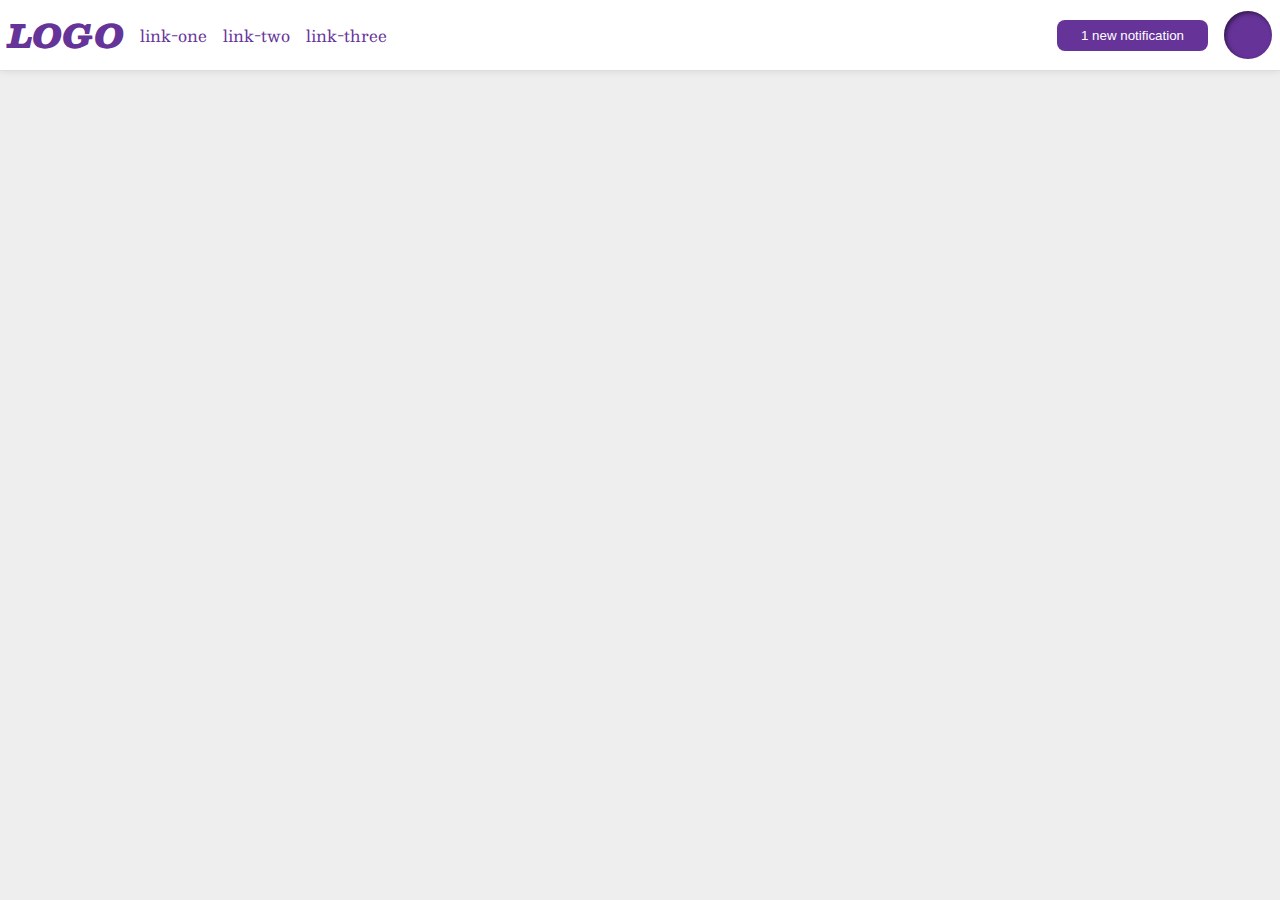
<file: foundations/flex/03-flex-header-2/index.html>
<!DOCTYPE html>
<html lang="en">
  <head>
    <meta charset="UTF-8">
    <meta http-equiv="X-UA-Compatible" content="IE=edge">
    <meta name="viewport" content="width=device-width, initial-scale=1.0">
    <title>Flex Header 2</title>
    <link rel="stylesheet" href="style.css">
  </head>
  <body>
    <div class="header">
      <div class="left">
        <div class="logo">
          LOGO
        </div>
        <ul class="links">
          <li><a href="https://google.com">link-one</a></li>
          <li><a href="https://google.com">link-two</a></li>
          <li><a href="https://google.com">link-three</a></li>
        </ul>
      </div>
        <div class="right">
      <button class="notifications">
        1 new notification
      </button>
      <div class="profile-image"></div>
    </div>
  </div> 
  </body>
</html>
</file>
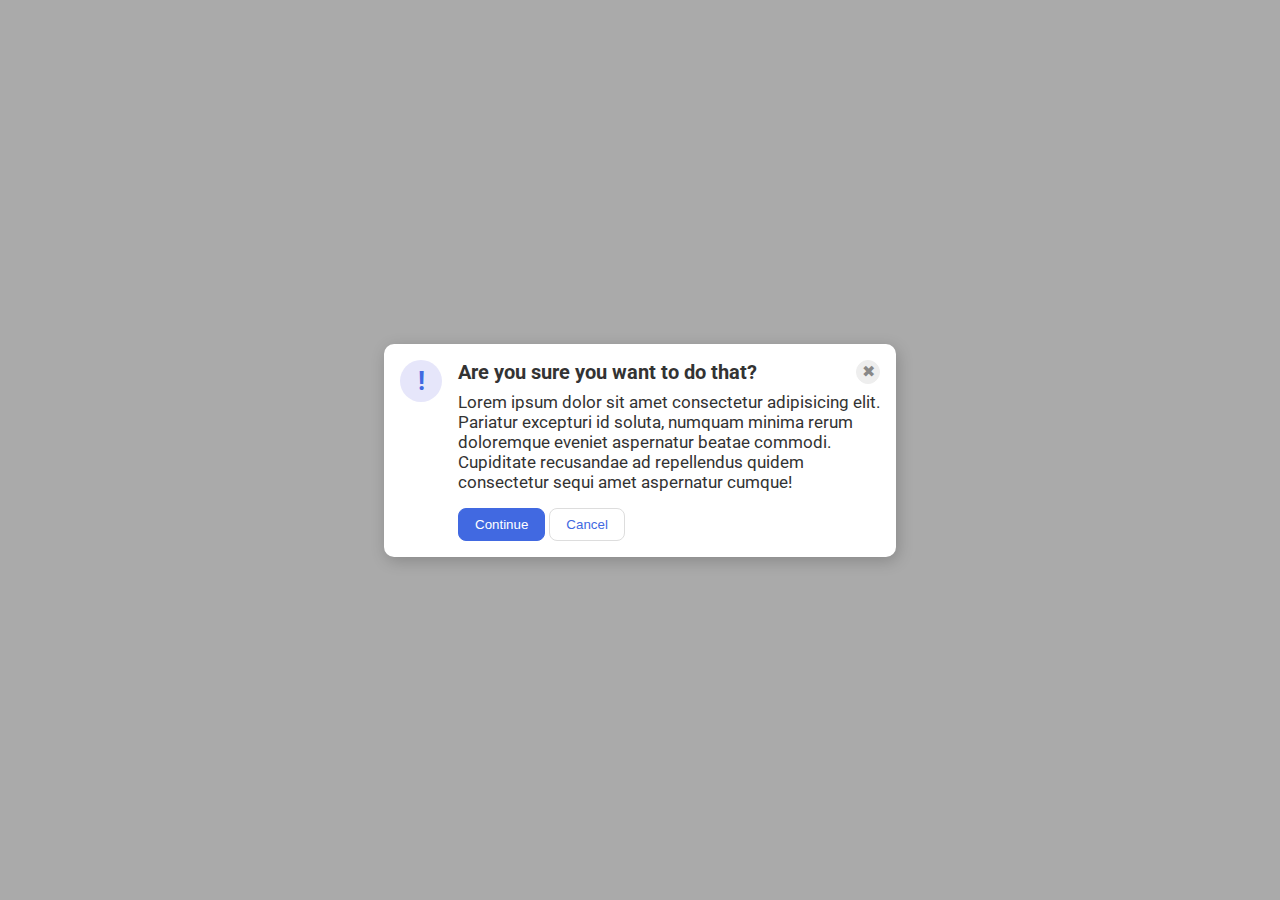
<file: foundations/flex/05-flex-modal/index.html>
<!DOCTYPE html>
<html lang="en">
  <head>
    <meta charset="UTF-8">
    <meta http-equiv="X-UA-Compatible" content="IE=edge">
    <meta name="viewport" content="width=device-width, initial-scale=1.0">
    <link rel="stylesheet" href="style.css">
    <title>Modal</title>
  </head>
  <body>
    <div class="modal">
        <div class="icon">!</div>
        <div class="container">
          <div class="header">Are you sure you want to do that?
             <button class="close-button">✖</button>
          </div>
        <div class="text">Lorem ipsum dolor sit amet consectetur adipisicing elit. Pariatur excepturi id soluta, numquam minima rerum doloremque eveniet aspernatur beatae commodi. Cupiditate recusandae ad repellendus quidem consectetur sequi amet aspernatur cumque!</div>
        <button class="continue">Continue</button>
        <button class="cancel">Cancel</button>
      </div>
    </div>
  </body>
</html>
</file>
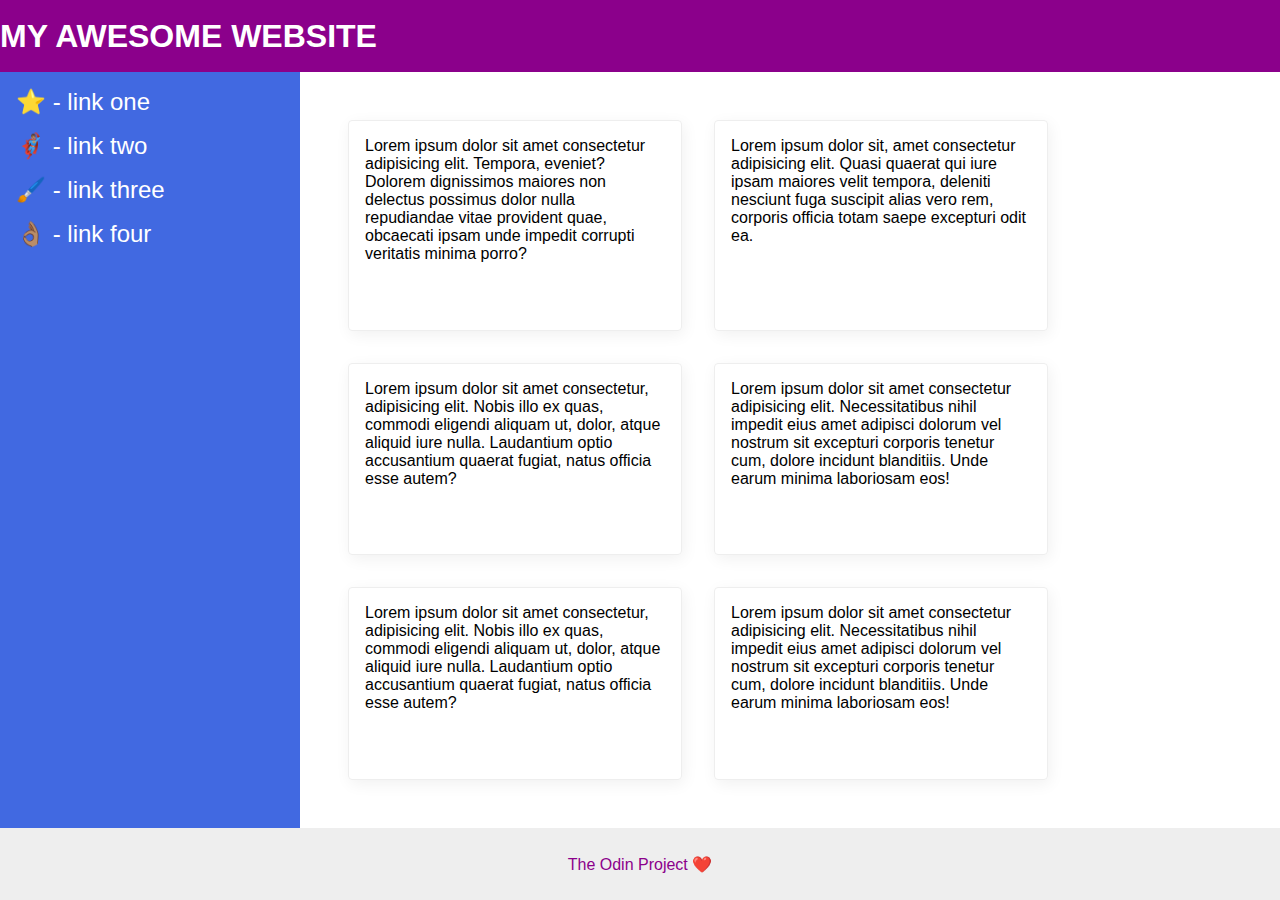
<file: foundations/flex/07-flex-layout-2/index.html>
<!DOCTYPE html>
<html lang="en">
  <head>
    <meta charset="UTF-8">
    <meta http-equiv="X-UA-Compatible" content="IE=edge">
    <meta name="viewport" content="width=device-width, initial-scale=1.0">
    <title>The Holy Grail</title>
    <link rel="stylesheet" href="style.css">
  </head>
  <body>
    <div class="header">
      MY AWESOME WEBSITE
    </div>
    <div class="body">
    <div class="sidebar">
      <ul>
        <li><a href="#">⭐ - link one</a></li>
        <li><a href="#">🦸🏽‍♂️ - link two</a></li>
        <li><a href="#">🖌️ - link three</a></li>
        <li><a href="#">👌🏽 - link four</a></li>
      </ul>
    </div>
    <div class="content">
    <div class="card">Lorem ipsum dolor sit amet consectetur adipisicing elit. Tempora, eveniet? Dolorem dignissimos maiores non delectus possimus dolor nulla repudiandae vitae provident quae, obcaecati ipsam unde impedit corrupti veritatis minima porro?</div>
    <div class="card">Lorem ipsum dolor sit, amet consectetur adipisicing elit. Quasi quaerat qui iure ipsam maiores velit tempora, deleniti nesciunt fuga suscipit alias vero rem, corporis officia totam saepe excepturi odit ea.</div>
    <div class="card">Lorem ipsum dolor sit amet consectetur, adipisicing elit. Nobis illo ex quas, commodi eligendi aliquam ut, dolor, atque aliquid iure nulla. Laudantium optio accusantium quaerat fugiat, natus officia esse autem?</div>
    <div class="card">Lorem ipsum dolor sit amet consectetur adipisicing elit. Necessitatibus nihil impedit eius amet adipisci dolorum vel nostrum sit excepturi corporis tenetur cum, dolore incidunt blanditiis. Unde earum minima laboriosam eos!</div>
    <div class="card">Lorem ipsum dolor sit amet consectetur, adipisicing elit. Nobis illo ex quas, commodi eligendi aliquam ut, dolor, atque aliquid iure nulla. Laudantium optio accusantium quaerat fugiat, natus officia esse autem?</div>
    <div class="card">Lorem ipsum dolor sit amet consectetur adipisicing elit. Necessitatibus nihil impedit eius amet adipisci dolorum vel nostrum sit excepturi corporis tenetur cum, dolore incidunt blanditiis. Unde earum minima laboriosam eos!</div>
    </div>
    </div>
    <div class="footer">
      The Odin Project ❤️
    </div>
  </body>
</html>
</file>
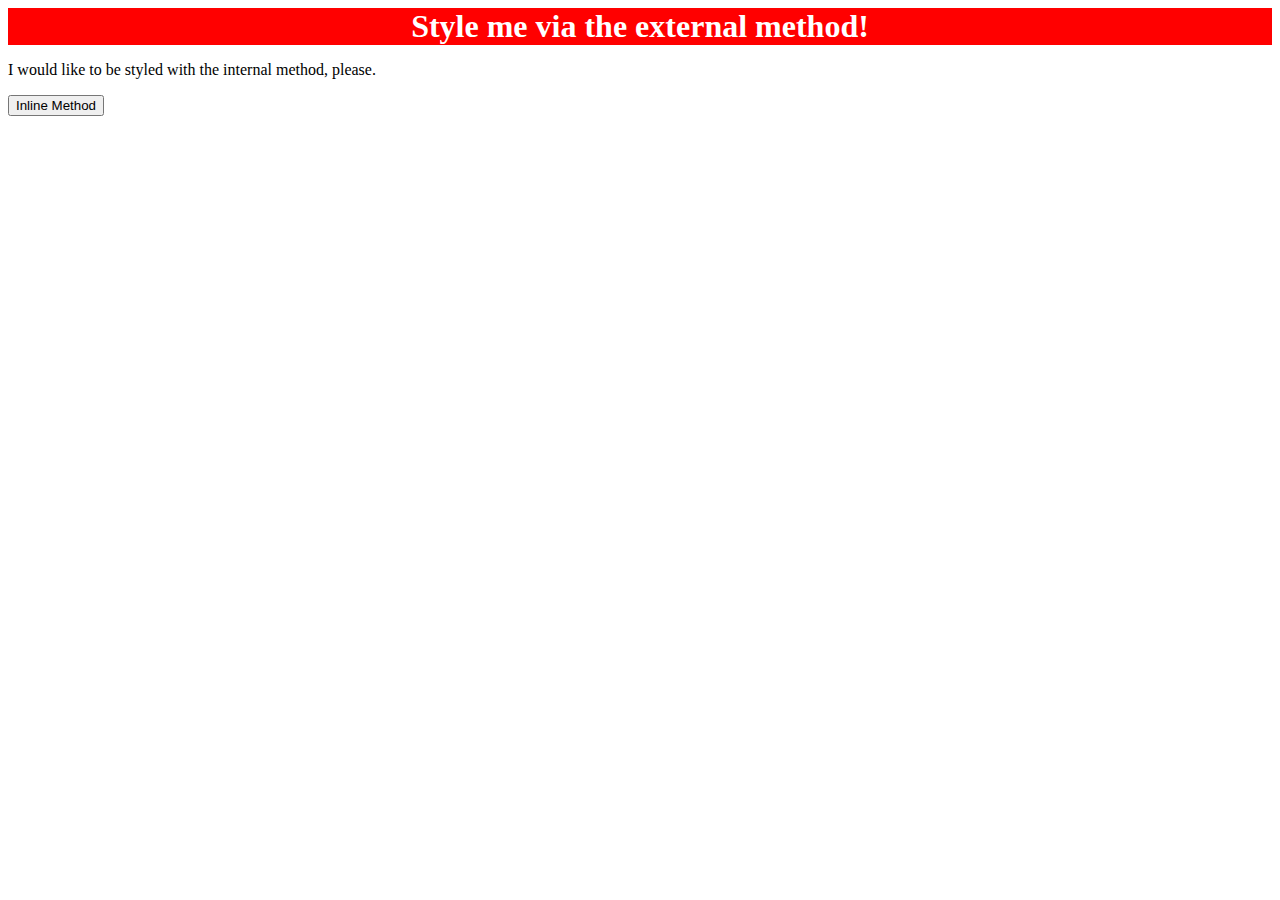
<file: foundations/intro-to-css/01-css-methods/index.html>
<!DOCTYPE html>
<html lang="en">
  <head>
    <meta charset="UTF-8">
    <meta http-equiv="X-UA-Compatible" content="IE=edge">
    <meta name="viewport" content="width=device-width, initial-scale=1.0">
    <title>Methods for Adding CSS</title>
    <link rel="stylesheet" href="styles.css">
  </head>
  <body>
    <div>Style me via the external method!</div>
    <p>I would like to be styled with the internal method, please.</p>
    <button>Inline Method</button>
  </body>
</html>
</file>
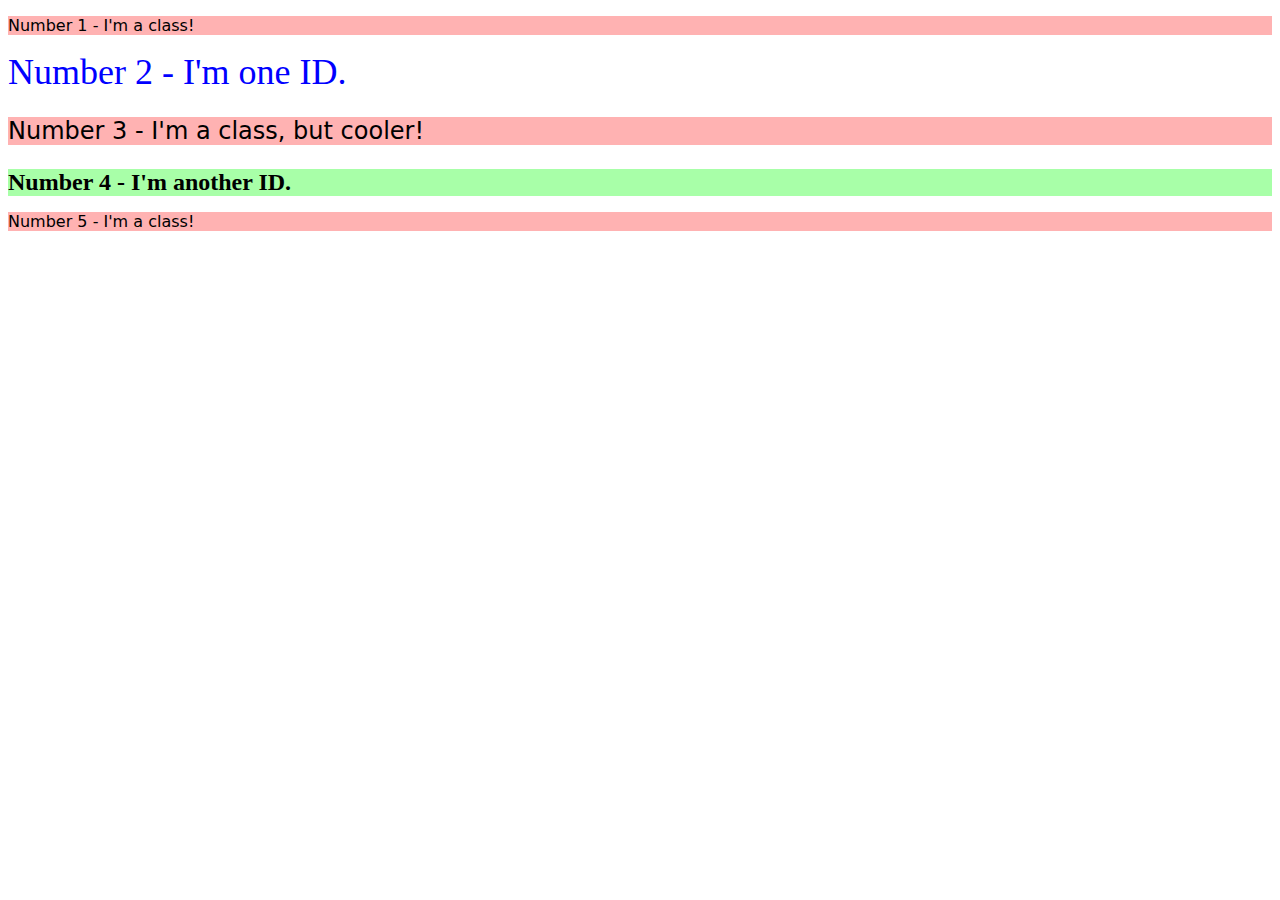
<file: foundations/intro-to-css/02-class-id-selectors/index.html>
<!DOCTYPE html>
<html lang="en">
  <head>
    <meta charset="UTF-8">
    <meta http-equiv="X-UA-Compatible" content="IE=edge">
    <meta name="viewport" content="width=device-width, initial-scale=1.0">
    <title>Class and ID Selectors</title>
    <link rel="stylesheet" href="style.css">
  </head>
  <body>
    <p class="odd">Number 1 - I'm a class!</p=> 
    <div id="two">Number 2 - I'm one ID.</div> 
    <p class="odd font-size">Number 3 - I'm a class, but cooler!</p> <!--used MDN Web Docs to figure out how to change font size to 1 of the odd numbers instead of all 3 of the odd numbers-->
    <div id="four">Number 4 - I'm another ID.</div> 
    <p class="odd">Number 5 - I'm a class!</p> 
  </body>
</html>
</file>
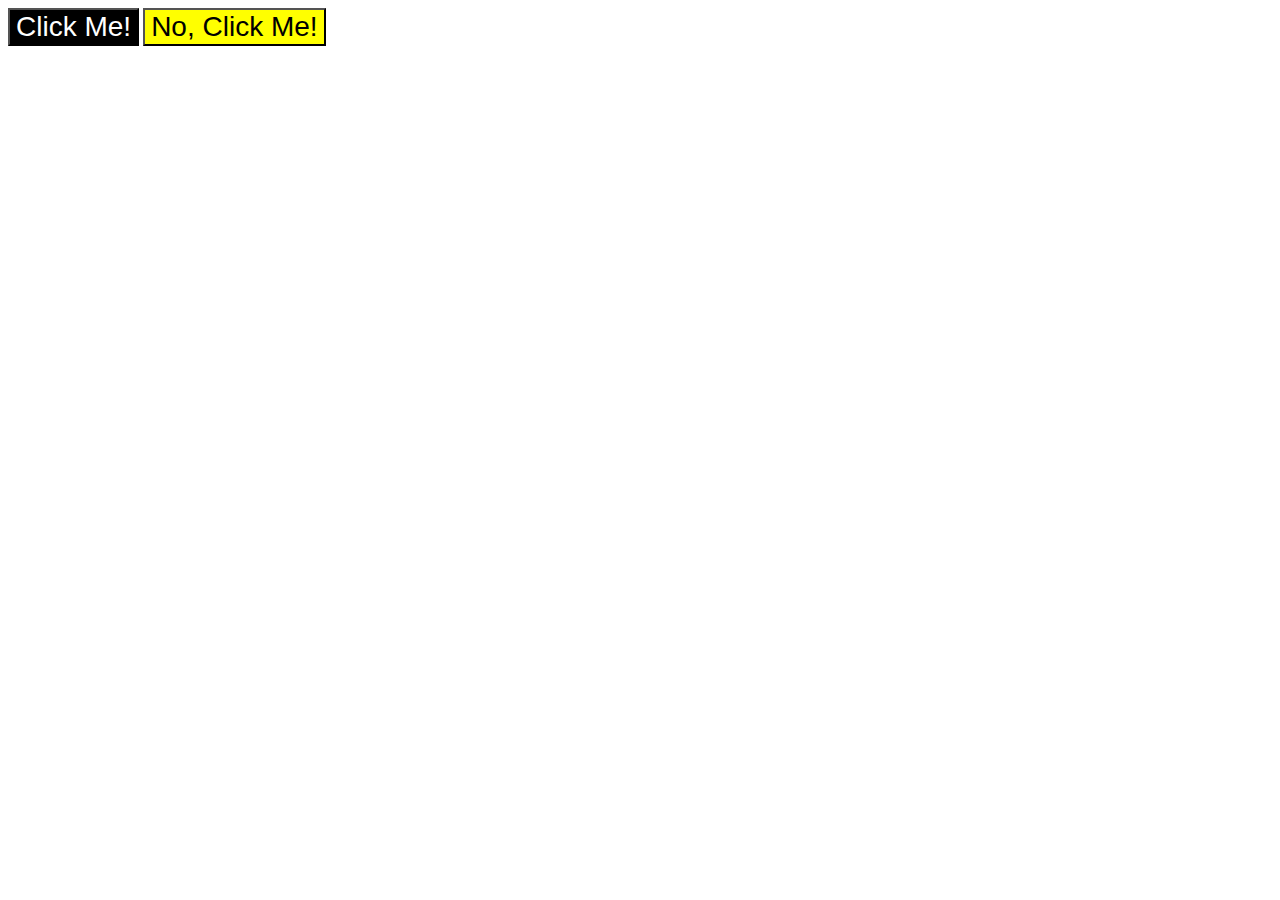
<file: foundations/intro-to-css/03-grouping-selectors/index.html>
<!DOCTYPE html>
<html lang="en">
  <head>
    <meta charset="UTF-8">
    <meta http-equiv="X-UA-Compatible" content="IE=edge">
    <meta name="viewport" content="width=device-width, initial-scale=1.0">
    <title>Grouping Selectors</title>
    <link rel="stylesheet" href="style.css">
  </head>
  <body>
    <button class="button one">Click Me!</button>
    <button class="button two">No, Click Me!</button>
  </body>
</html>
</file>
<file: foundations/flex/03-flex-header-2/style.css>
/* this is some magical font-importing.  
you'll learn about it later. */
@import url('https://fonts.googleapis.com/css2?family=Besley:ital,wght@0,400;1,900&display=swap');

body {
  margin: 0;
  background: #eee;
  font-family: Besley, serif;
}

.header {
  background: white;
  border-bottom: 1px solid #ddd;
  box-shadow: 0 0 8px rgba(0,0,0,.1);
  display: flex;
  align-items: center;
  justify-content: space-between;
  padding: 8px;
}

.profile-image {
  background: rebeccapurple;
  box-shadow: inset 2px 2px 4px rgba(0,0,0,.5);
  border-radius: 50%;
  width: 48px;
  height: 48px;
}

.logo {
  color: rebeccapurple;
  font-size: 32px;
  font-weight: 900;
  font-style: italic;
}

button {
  border: none;
  border-radius: 8px;
  background: rebeccapurple;
  color: white;
  padding: 8px 24px;
}

a {
  /* this removes the line under our links */
  text-decoration: none;
  color: rebeccapurple;
}

ul {
  list-style-type: none;
  display: flex;
  gap: 16px;
  padding: 0;
  margin: 0;
}

.right {
  display: flex;
  gap: 16px;
  align-items: center;
}

.left {
  display: flex;
  gap: 16px;
  align-items: center;
}
</file>
<file: foundations/flex/05-flex-modal/style.css>
@import url('https://fonts.googleapis.com/css2?family=Roboto:wght@400;700&display=swap');

html, body {
  height: 100%;
}

body {
  font-family: Roboto, sans-serif;
  margin: 0;
  background: #aaa;
  color: #333;
  /* I'll give you this one for free lol */
  display: flex;
  align-items: center;
  justify-content: center;
}

.modal {
  background: white;
  width: 480px;
  border-radius: 10px;
  box-shadow: 2px 4px 16px rgba(0,0,0,.2);
  display: flex;
  padding: 16px;
  gap: 16px;
}

.icon {
  color: royalblue;
  font-size: 26px;
  font-weight: 700;
  background: lavender;
  width: 42px;
  height: 42px;
  border-radius: 50%;
  display: flex;
  align-items: center;
  justify-content: center;
  flex-shrink: 0;
}

.close-button {
  background: #eee;
  border-radius: 50%;
  color: #888;
  font-weight: 400;
  font-size: 16px;
  height: 24px;
  width: 24px;
  display: flex;
  align-items: center;
  justify-content: center;
  border: 1px solid #eee;
  padding: 0;

}

button {
  cursor: pointer;
  padding: 8px 16px;
  border-radius: 8px;
}

button.continue {
  background: royalblue;
  border: 1px solid royalblue;
  color: white;
}

button.cancel {
  background: white;
  border: 1px solid #ddd;
  color: royalblue;
}

.header {
  display: flex;
  justify-content: space-between;
  align-items: center;
  font-size: 20px;
  font-weight: bold;
  margin-bottom: 8px;
}

.text {
  margin-bottom: 16px;
  font-size: 17px;
}
</file>
<file: foundations/flex/07-flex-layout-2/style.css>
body {
  font-family: -apple-system, BlinkMacSystemFont, 'Segoe UI', Roboto, Oxygen, Ubuntu, Cantarell, 'Open Sans', 'Helvetica Neue', sans-serif;
  margin: 0;
  min-height: 100vh;
  display: flex;
  flex-direction: column;
}

.header {
  height: 72px;
  background: darkmagenta;
  color: white;
  font-size: 32px;
  font-weight: 900;
  display: flex;
  align-items: center;
}

.footer {
  height: 72px;
  background: #eee;
  color: darkmagenta;
  display: flex;
  justify-content: center;
  align-items: center;
}

.sidebar {
  min-width: 300px;
  background-color: royalblue;
  box-sizing: border-box;
  flex-shrink: 0;
  padding: 16px;
}

.card {
  border: 1px solid #eee;
  box-shadow: 2px 4px 16px rgba(0,0,0,.06);
  border-radius: 4px;
  width: 300px;
  padding: 16px;
}

.body {
  flex: 1;
  display: flex;
}

ul {
  list-style: none;
  padding: 0;
  margin: 0;
}

a {
  text-decoration: none;
  font-size: 24px;
  color: white;
}

li {
  margin-bottom: 16px;
}

.content {
  display: flex;
  flex-wrap: wrap;
  gap: 32px;
  padding: 48px;
}
</file>
<file: foundations/intro-to-css/01-css-methods/styles.css>
div {
    background-color: red;
    color: white;
    font-size: 32px;
    text-align: center;
    font-weight: bold;
}
</file>
<file: foundations/intro-to-css/02-class-id-selectors/style.css>
.odd {
    background-color: rgb(255, 178, 178);
    font-family: Verdana, "DejaVu Sans", sans-serif;
}

#two {
    color: blue;
    font-size: 36px;
}

#four {
    background-color: rgb(168, 255, 168);
    font-size: 24px;
    font-weight: bold;
}

.font-size {
    font-size: 24px;
}
</file>
<file: foundations/intro-to-css/03-grouping-selectors/style.css>
.one {
    background-color: black;
    color: white;
}

.two {
    background-color: yellow;
}

.button {
    font-size: 28px;
    font-family: Helvetica, 'Times New Roman', sans-serif;
}
</file>
